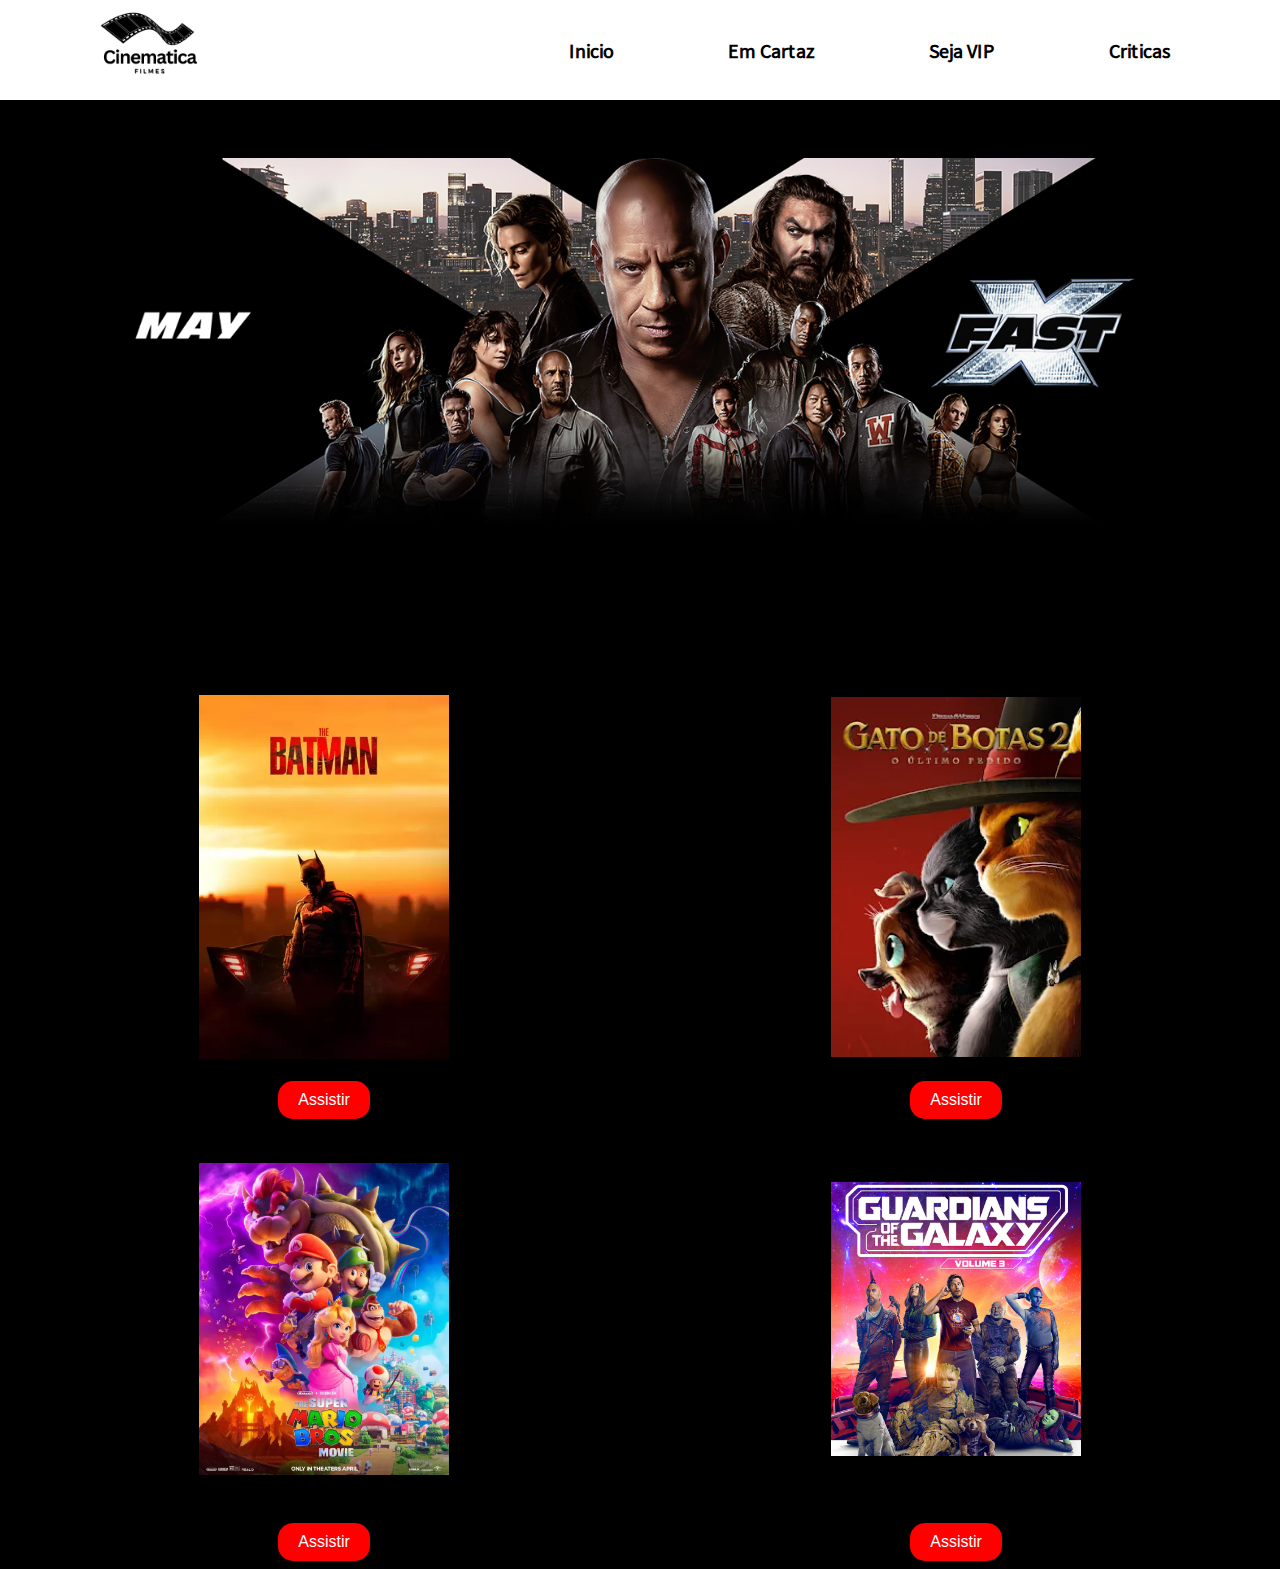
<file: Site cinema/Index.html>
<!DOCTYPE html>
<html lang="en">

<head>
    <meta charset="UTF-8">
    <meta http-equiv="X-UA-Compatible" content="IE=edge">
    <meta name="viewport" content="width=device-width, initial-scale=1.0">
    <link rel="stylesheet" type="text/css" href="EstiloINDEX.css">
    <title>Pagina inicial</title>
</head>

<body>

    <nav>
        <div id="Logo">
            <img src="Fotos/2.png">
        </div>

        <div id="Links">
            <div id="Lista">
                <ul>
                    <li><a href="Index.html">Inicio</a></li>
                    <li><a href="Galeria.html">Em Cartaz</a></li>
                    <li><a href="Contato.html">Seja VIP</a></li>
                    <li><a href="Blog.html">Criticas</a></li>
                </ul>
            </div>    
        </div>

    </nav>

    <div class="Anuncio">
        <img src="Fotos/Veloz.jpeg">
    </div>

    <div class="perfect-pair">

        <div id="batman">
            <div id=foto>
                <img src="Fotos/505fd67a0bef993e07a27e6a9356058b.webp">
            </div>
            <input type="button" value="Assistir">  
        </div>

            <div id="Gato">
                <div id=foto>
                    <img src="Fotos/Gato de botas.webp">
                </div>
                <input type="button" value="Assistir">
            </div>    

    </div>

    <div class="perfect-pair">

        <div id="Mario">
            <div id=foto>
                <img src="Fotos/Super mario.webp">
            </div>
            <input type="button" value="Assistir">    
        </div>

            <div id="Guardiões">
                <div id=foto>
                    <img src="Fotos/Guardioes.jpg">
                </div>
                <input type="button" value="Assistir">
        </div>

    </div>

</body>
</html>
</file>
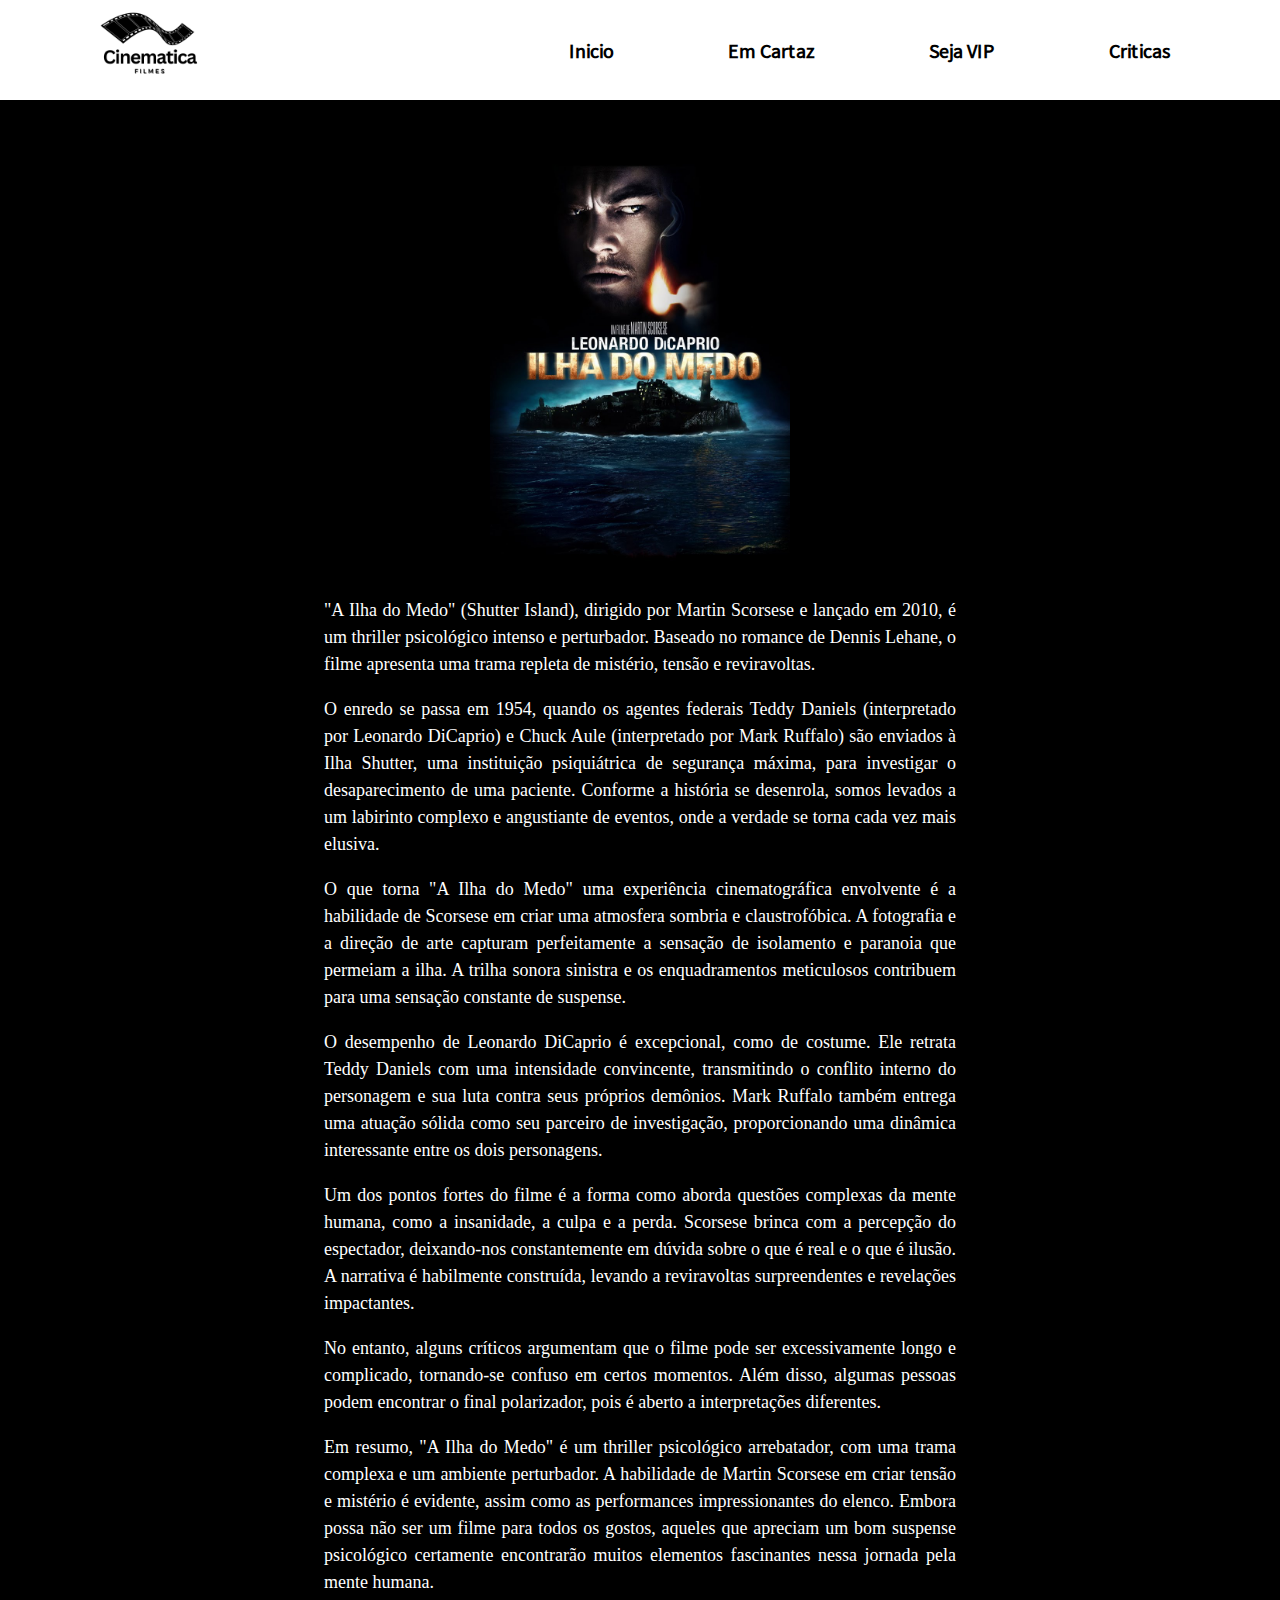
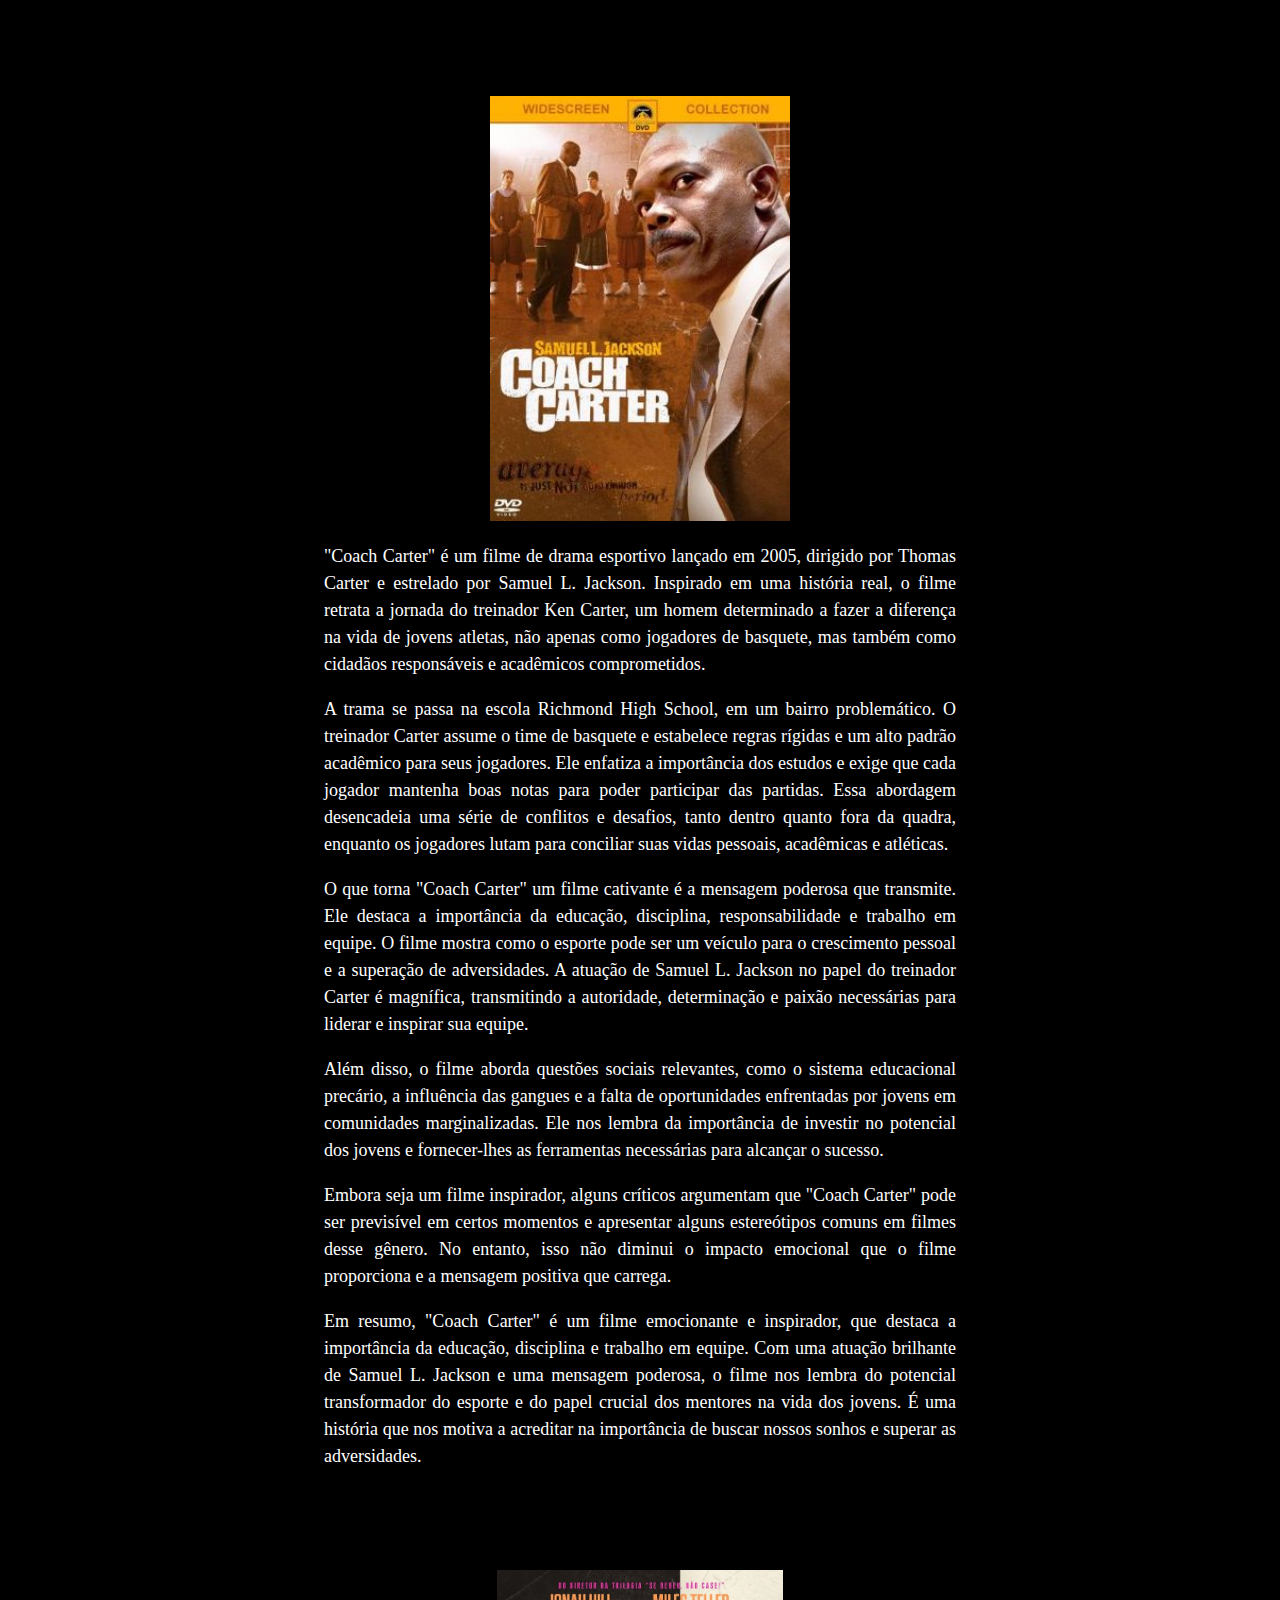
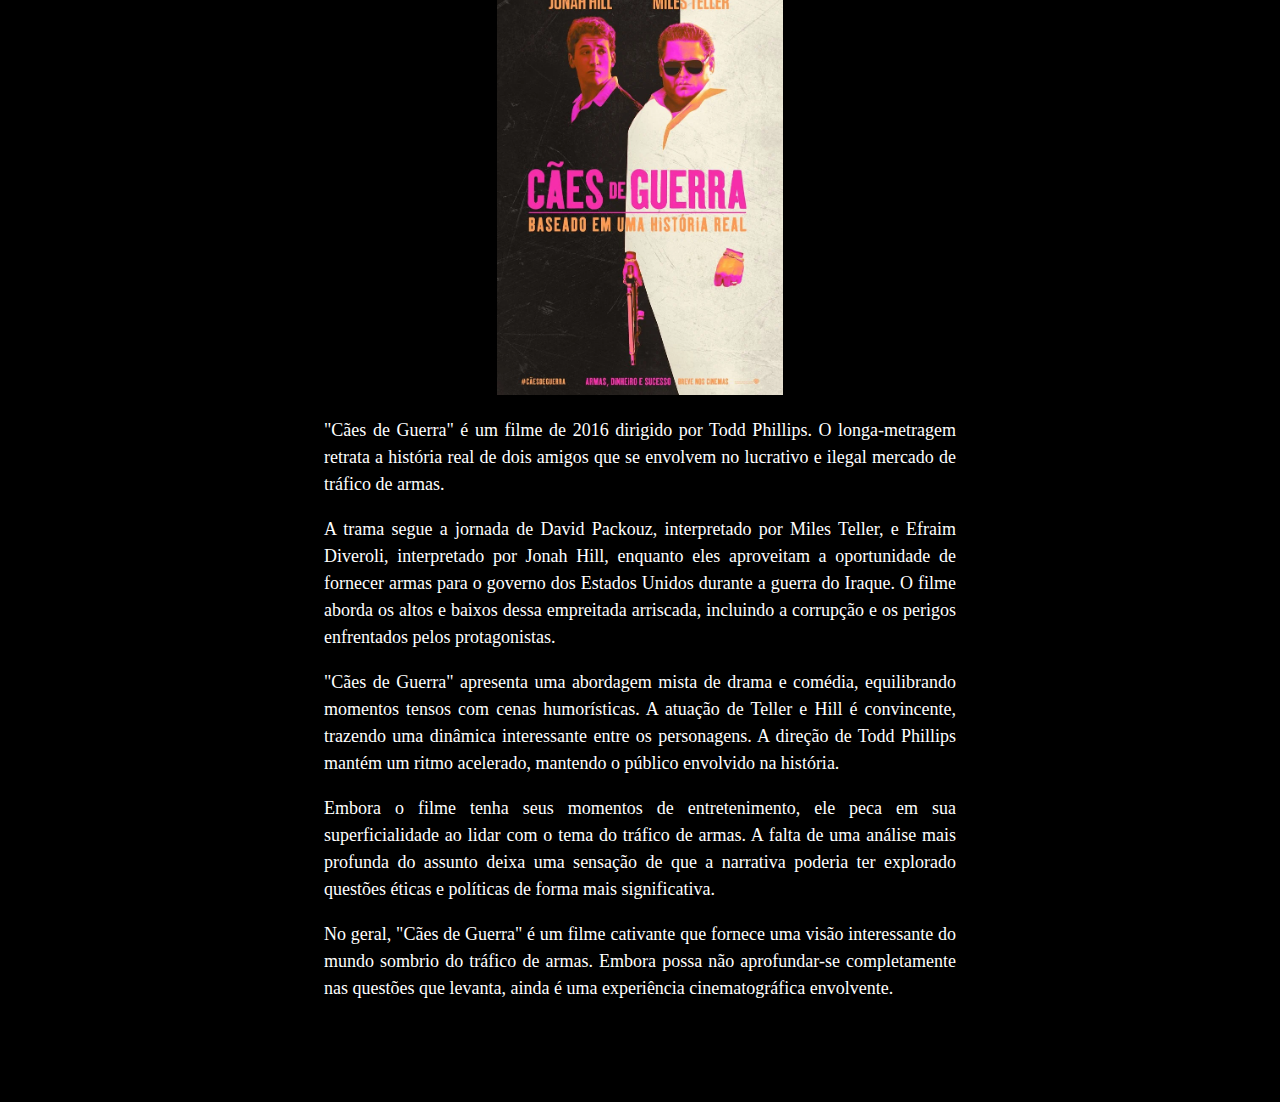
<file: Site cinema/Blog.html>
<!DOCTYPE html>
<html lang="pt-br">

<head>
    <meta charset="UTF-8">
    <meta http-equiv="X-UA-Compatible" content="IE=edge">
    <meta name="viewport" content="width=device-width, initial-scale=1.0">
    <link rel="stylesheet" type="text/css" href="EstiloBLOG.css">
    <title>Blog</title>
</head>

<body>

    <nav>
        <div id="Logo">
            <img src="Fotos/2.png">
        </div>

        <div id="Links">
            <div id="Lista">
                <ul>
                    <li><a href="Index.html">Inicio</a></li>
                    <li><a href="Galeria.html">Em Cartaz</a></li>
                    <li><a href="Contato.html">Seja VIP</a></li>
                    <li><a href="Blog.html">Criticas</a></li>
                </ul>
            </div>    
        </div>

    </nav>
    <div id="Titulo1"><h1></h1></div>
    <div class="nos">
        <img src="Fotos/ILHA-DO-MEDO.jpg">
        <p>"A Ilha do Medo" (Shutter Island), dirigido por Martin Scorsese e lançado em 2010, é um thriller psicológico intenso e perturbador. Baseado no romance de Dennis Lehane, o filme apresenta uma trama repleta de mistério, tensão e reviravoltas.</p>
	<p>O enredo se passa em 1954, quando os agentes federais Teddy Daniels (interpretado por Leonardo DiCaprio) e Chuck Aule (interpretado por Mark Ruffalo) são enviados à Ilha Shutter, uma instituição psiquiátrica de segurança máxima, para investigar o desaparecimento de uma paciente. Conforme a história se desenrola, somos levados a um labirinto complexo e angustiante de eventos, onde a verdade se torna cada vez mais elusiva.</p>
	<p>O que torna "A Ilha do Medo" uma experiência cinematográfica envolvente é a habilidade de Scorsese em criar uma atmosfera sombria e claustrofóbica. A fotografia e a direção de arte capturam perfeitamente a sensação de isolamento e paranoia que permeiam a ilha. A trilha sonora sinistra e os enquadramentos meticulosos contribuem para uma sensação constante de suspense.</p>
	<p>O desempenho de Leonardo DiCaprio é excepcional, como de costume. Ele retrata Teddy Daniels com uma intensidade convincente, transmitindo o conflito interno do personagem e sua luta contra seus próprios demônios. Mark Ruffalo também entrega uma atuação sólida como seu parceiro de investigação, proporcionando uma dinâmica interessante entre os dois personagens.</p>
	<p>Um dos pontos fortes do filme é a forma como aborda questões complexas da mente humana, como a insanidade, a culpa e a perda. Scorsese brinca com a percepção do espectador, deixando-nos constantemente em dúvida sobre o que é real e o que é ilusão. A narrativa é habilmente construída, levando a reviravoltas surpreendentes e revelações impactantes.</p>
	<p>No entanto, alguns críticos argumentam que o filme pode ser excessivamente longo e complicado, tornando-se confuso em certos momentos. Além disso, algumas pessoas podem encontrar o final polarizador, pois é aberto a interpretações diferentes.</p>
	<p>Em resumo, "A Ilha do Medo" é um thriller psicológico arrebatador, com uma trama complexa e um ambiente perturbador. A habilidade de Martin Scorsese em criar tensão e mistério é evidente, assim como as performances impressionantes do elenco. Embora possa não ser um filme para todos os gostos, aqueles que apreciam um bom suspense psicológico certamente encontrarão muitos elementos fascinantes nessa jornada pela mente humana.</p>
    </div>
    
    <div class="nos">
        <img src="Fotos/carter.jpg">
        <p>"Coach Carter" é um filme de drama esportivo lançado em 2005, dirigido por Thomas Carter e estrelado por Samuel L. Jackson. Inspirado em uma história real, o filme retrata a jornada do treinador Ken Carter, um homem determinado a fazer a diferença na vida de jovens atletas, não apenas como jogadores de basquete, mas também como cidadãos responsáveis e acadêmicos comprometidos.</p>
	<p>A trama se passa na escola Richmond High School, em um bairro problemático. O treinador Carter assume o time de basquete e estabelece regras rígidas e um alto padrão acadêmico para seus jogadores. Ele enfatiza a importância dos estudos e exige que cada jogador mantenha boas notas para poder participar das partidas. Essa abordagem desencadeia uma série de conflitos e desafios, tanto dentro quanto fora da quadra, enquanto os jogadores lutam para conciliar suas vidas pessoais, acadêmicas e atléticas.</p>
	<p>O que torna "Coach Carter" um filme cativante é a mensagem poderosa que transmite. Ele destaca a importância da educação, disciplina, responsabilidade e trabalho em equipe. O filme mostra como o esporte pode ser um veículo para o crescimento pessoal e a superação de adversidades. A atuação de Samuel L. Jackson no papel do treinador Carter é magnífica, transmitindo a autoridade, determinação e paixão necessárias para liderar e inspirar sua equipe.</p>
	<p>Além disso, o filme aborda questões sociais relevantes, como o sistema educacional precário, a influência das gangues e a falta de oportunidades enfrentadas por jovens em comunidades marginalizadas. Ele nos lembra da importância de investir no potencial dos jovens e fornecer-lhes as ferramentas necessárias para alcançar o sucesso.</p>
	<p>Embora seja um filme inspirador, alguns críticos argumentam que "Coach Carter" pode ser previsível em certos momentos e apresentar alguns estereótipos comuns em filmes desse gênero. No entanto, isso não diminui o impacto emocional que o filme proporciona e a mensagem positiva que carrega.</p>
	<p>Em resumo, "Coach Carter" é um filme emocionante e inspirador, que destaca a importância da educação, disciplina e trabalho em equipe. Com uma atuação brilhante de Samuel L. Jackson e uma mensagem poderosa, o filme nos lembra do potencial transformador do esporte e do papel crucial dos mentores na vida dos jovens. É uma história que nos motiva a acreditar na importância de buscar nossos sonhos e superar as adversidades.</p>
    </div>

    <div class="nos">
        <img src="Fotos/caes de pinto.webp">
        <p>
            "Cães de Guerra" é um filme de 2016 dirigido por Todd Phillips. O longa-metragem retrata a história real de dois amigos que se envolvem no lucrativo e ilegal mercado de tráfico de armas.
          </p>
          <p>
            A trama segue a jornada de David Packouz, interpretado por Miles Teller, e Efraim Diveroli, interpretado por Jonah Hill, enquanto eles aproveitam a oportunidade de fornecer armas para o governo dos Estados Unidos durante a guerra do Iraque. O filme aborda os altos e baixos dessa empreitada arriscada, incluindo a corrupção e os perigos enfrentados pelos protagonistas.
          </p>
          <p>
            "Cães de Guerra" apresenta uma abordagem mista de drama e comédia, equilibrando momentos tensos com cenas humorísticas. A atuação de Teller e Hill é convincente, trazendo uma dinâmica interessante entre os personagens. A direção de Todd Phillips mantém um ritmo acelerado, mantendo o público envolvido na história.
          </p>
          <p>
            Embora o filme tenha seus momentos de entretenimento, ele peca em sua superficialidade ao lidar com o tema do tráfico de armas. A falta de uma análise mais profunda do assunto deixa uma sensação de que a narrativa poderia ter explorado questões éticas e políticas de forma mais significativa.
          </p>
          <p>
            No geral, "Cães de Guerra" é um filme cativante que fornece uma visão interessante do mundo sombrio do tráfico de armas. Embora possa não aprofundar-se completamente nas questões que levanta, ainda é uma experiência cinematográfica envolvente.
          </p>
    </div>    


</body>
</file>
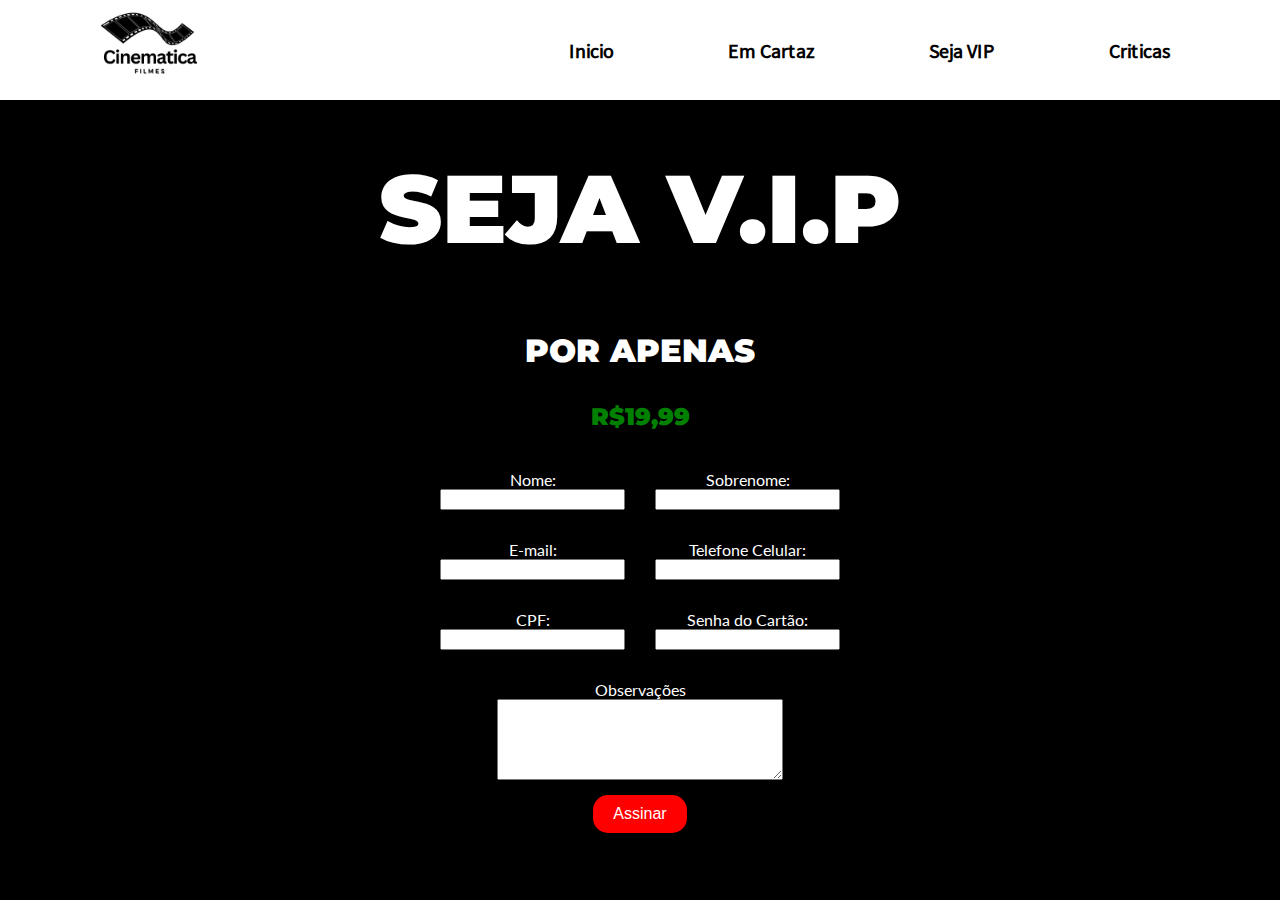
<file: Site cinema/Contato.html>
<!DOCTYPE html>
<html lang="pt-br">

<head>
    <meta charset="UTF-8">
    <meta http-equiv="X-UA-Compatible" content="IE=edge">
    <meta name="viewport" content="width=device-width, initial-scale=1.0">
    <link rel="stylesheet" type="text/css" href="EstiloCONTATO.css">
    <link rel="preconnect" href="https://fonts.googleapis.com">
<link rel="preconnect" href="https://fonts.gstatic.com" crossorigin>
<link href="https://fonts.googleapis.com/css2?family=Lato&display=swap" rel="stylesheet">
    <title>Espectador V.I.P</title>
</head>

<body>

    <nav>
        <div id="Logo">
            <img src="Fotos/2.png">
        </div>

        <div id="Links">
            <div id="Lista">
                <ul>
                    <li><a href="Index.html">Inicio</a></li>
                    <li><a href="Galeria.html">Em Cartaz</a></li>
                    <li><a href="Contato.html">Seja VIP</a></li>
                    <li><a href="Blog.html">Criticas</a></li>
                </ul>
            </div>    
        </div>

    </nav>
    
    <div id="textinho">
        <h1>SEJA V.I.P</h1>
    </div>

        <div id="preco"><p> POR APENAS</p></div> <div id="p_verde"><p>R$19,99</p></div>

    <form>
        <Div class="formulario">
            <div class="Nome">
            <label for="Nome" id="Nome" name="Nome">Nome:</label> <label for="" id="" name=""></label>
            <input type="text">
            </div>

            <div class="Nome">
            <label for="Sobrenome" id="Sobrenome" name="Sobrenome">Sobrenome:</label>
            <input type="text">
            </div>
        </Div>

        <Div class="formulario">
            <div class="Nome">
            <label for="email" id="email" name="email">E-mail:</label>
            <input type="email">
            </div>

            <div class="Nome">
            <label for="telefone" id="telefone" name="telefone">Telefone Celular:</label>
            <input type="tel">
            </div>
        </Div>

        <div class="formulario">
            <div class="Nome">
            <label for="CPF" id="CPF" name="CPF">CPF:</label>
            <input type="number">
            </div>

            <div class="Nome">
            <label for="Cartao" id="Cartao" name="Cartao">Senha do Cartão:</label>
            <input type="number">
            </div>
        </div>

        <div class="formulario">
            <div class="Nome">
            <label for="obs">Observações</label>
            <textarea id="obs" name="obs" rows="5" cols="33"></textarea>
            </div>
        </div>
    </form>

    <div id="alinha"><input type="button" value="Assinar"></div>
    
</body>
</html>
</file>
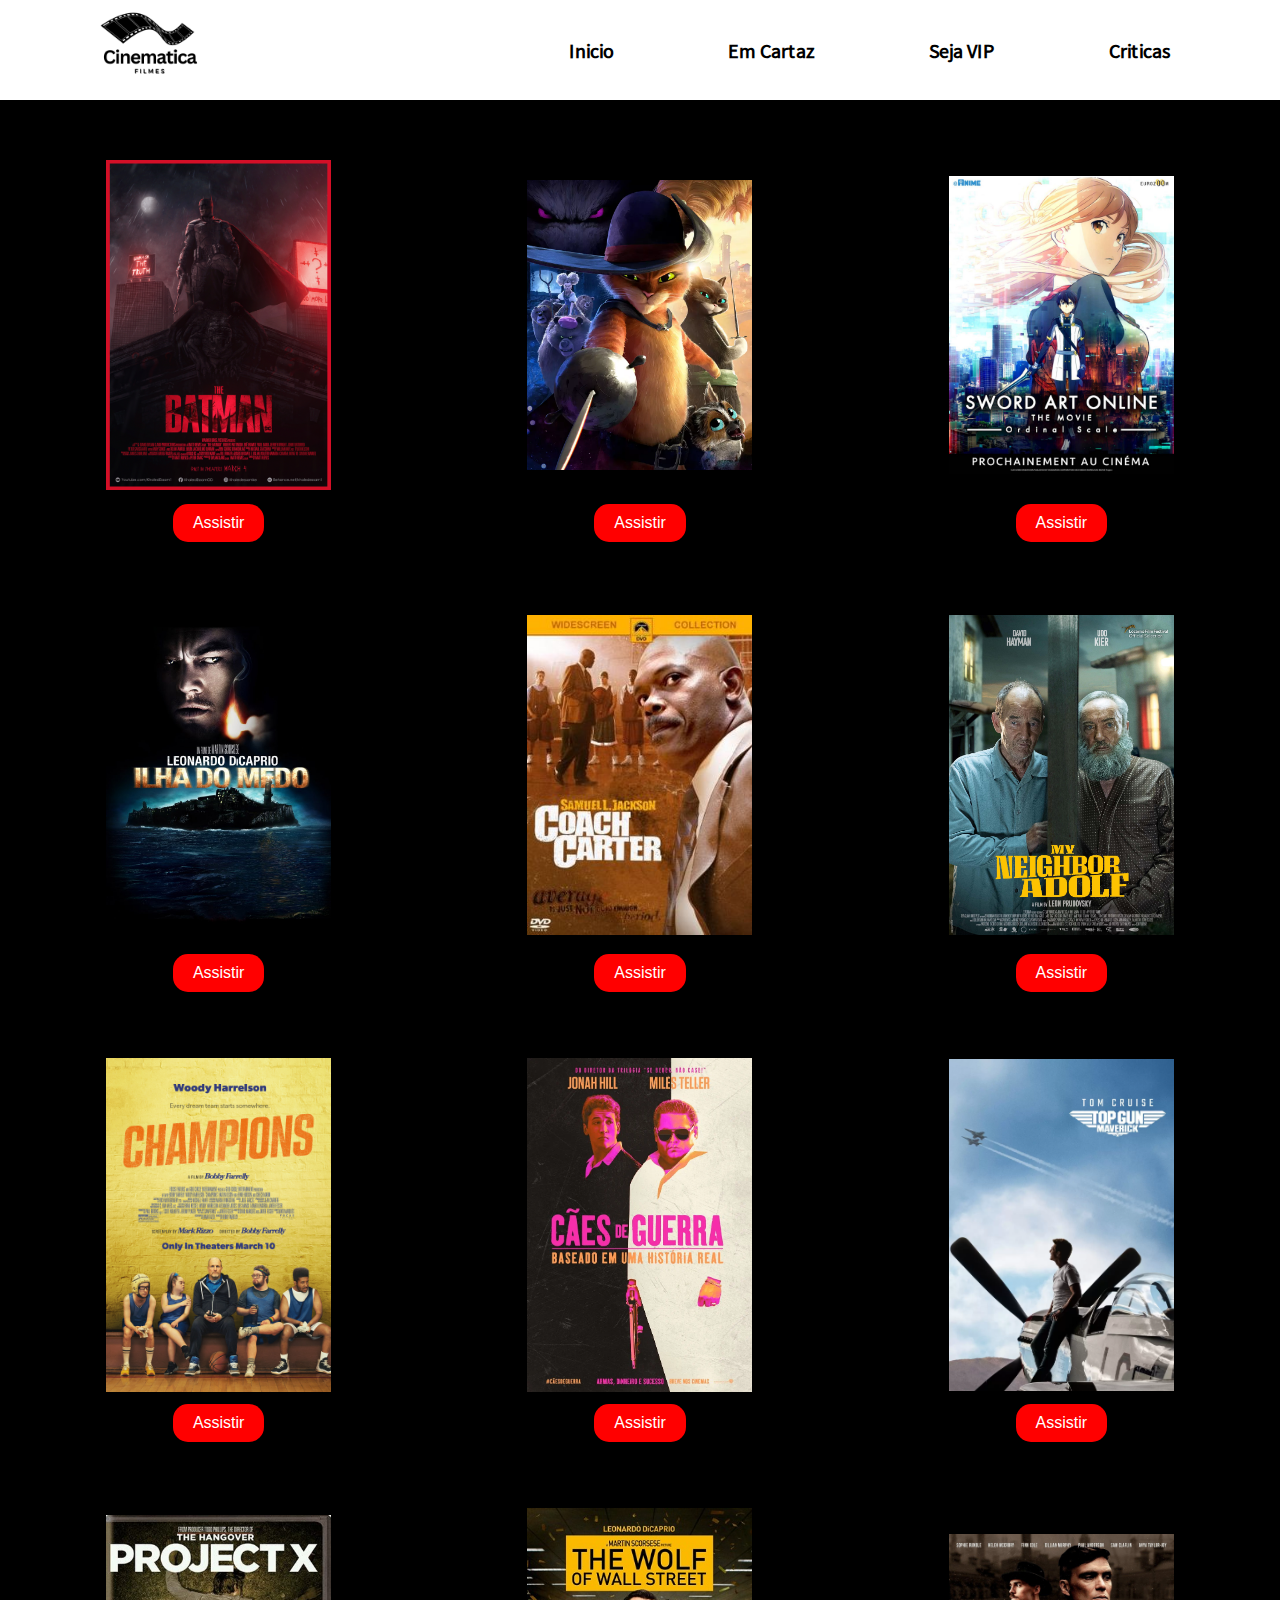
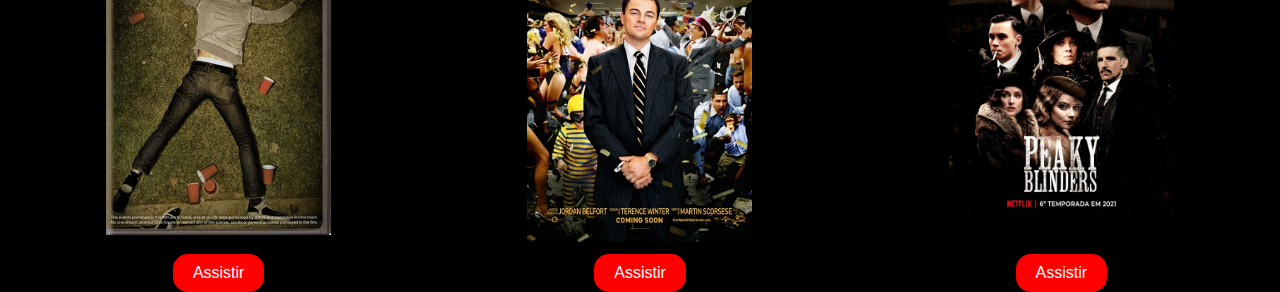
<file: Site cinema/Galeria.html>
<!DOCTYPE html>
<html lang="en">

<head>
    <meta charset="UTF-8">
    <meta http-equiv="X-UA-Compatible" content="IE=edge">
    <meta name="viewport" content="width=device-width, initial-scale=1.0">
    <link rel="stylesheet" type="text/css" href="EstiloGALERIA.css">
    <title>Pagina inicial</title>
</head>

<body>

    <nav>
        <div id="Logo">
            <img src="Fotos/2.png">
        </div>

        <div id="Links">
            <div id="Lista">
                <ul>
                    <li><a href="Index.html">Inicio</a></li>
                    <li><a href="Galeria.html">Em Cartaz</a></li>
                    <li><a href="Contato.html">Seja VIP</a></li>
                    <li><a href="Blog.html">Criticas</a></li>
                </ul>
            </div>    
        </div>

    </nav>

    <div class="Galeria">

        <div class="Foto">
            <img src="Fotos/batmin.png">
             <div class="texto">     
            <input type="button" value="Assistir">
        </div>  
        </div>

        <div class="Foto">
            <img src="Fotos/gato de buetas.webp">
             <div class="texto">     
            <input type="button" value="Assistir">
        </div>  
        </div>

        <div class="Foto">
            <img src="Fotos/GAY.jpg">
             <div class="texto">     
            <input type="button" value="Assistir">
        </div>  
        </div>
    </div> 

    <div class="Galeria">
        <div class="Foto">
            <img src="Fotos/ILHA-DO-MEDO.jpg">
             <div class="texto">     
            <input type="button" value="Assistir">
        </div>  
        </div>

        <div class="Foto">
            <img src="Fotos/carter.jpg">
             <div class="texto">     
            <input type="button" value="Assistir">
        </div>  
        </div>

        <div class="Foto">
            <img src="Fotos/adolf.jpg">
             <div class="texto">     
            <input type="button" value="Assistir">
        </div>  
        </div>
    </div>        


    <div class="Galeria">    
        <div class="Foto">
            <img src="Fotos/champion.jpg">
             <div class="texto">     
            <input type="button" value="Assistir">
        </div>  
        </div>

        <div class="Foto">
            <img src="Fotos/caes de pinto.webp">
             <div class="texto">     
            <input type="button" value="Assistir">
        </div>  
        </div>

        <div class="Foto">
            <img src="Fotos/top gung.webp">
             <div class="texto">     
            <input type="button" value="Assistir">
        </div>  
        </div>
    </div> 

    <div class="Galeria">
        <div class="Foto">
            <img src="Fotos/project.jpg">
             <div class="texto">     
            <input type="button" value="Assistir">
        </div>  
            
        </div>

        <div class="Foto">
            <img src="Fotos/lobinho.jpg">
             <div class="texto">     
            <input type="button" value="Assistir">
        </div>  
            
            
        </div>

        <div class="Foto">
            <img src="Fotos/peaky.jpg">
             <div class="texto">     
            <input type="button" value="Assistir">
        </div>  
            
        </div> 
    </div>      

</body>
</file>
<file: Site cinema/EstiloINDEX.css>
nav {
    display: flex;
    align-items: center;
    background-color: white;
    position: fixed;
    top: 0;
    left: 0;
    width: 100%;
    height: 100px;
}

#Logo img{
    text-align: left;
    width: 100px;
    height: 100px;
    padding-left: 100px;
    
}

#Links {
    text-align: right;
    width: 100%;
}

#Lista {
    list-style-type: none;
    padding-right: 70px;
    padding-left: 70px;
}

#Lista li {
    display: inline;
    font-size: 20px;
    font-family: Sans;
    text-align: center;
    font-weight: bold;
    padding-right: 40px;
    padding-left: 70px;
}

#Lista a {
    text-decoration: none;
    color: black;
}



.Anuncio img{
    width: 100%;
    height: 500px;
    margin: auto;
    margin-top: 150px;
    margin-bottom: 15px ;
    aspect-ratio: 4/3;
    object-fit: contain;
    align-content: center;
}


.perfect-pair {
    display: flex;
    width: 100%;
    align-items: center;
}


#batman {
    text-align: center;
    width: 100%;
    margin-right: 150px;
    margin-left: 150px;
}

#Gato {
    text-align: center;
    width: 100%;
    margin-left: 150px;
    margin-right: 150px;
}

#Mario  {
    text-align: center;
    width: 100%;
    margin-right: 150px;
    margin-left: 150px;

}

#Guardiões {
    text-align: center;
    width: 100%;
    margin-right: 150px;
    margin-left: 150px;

}

#foto img{
    width: 250px;
    height: 400px;
    aspect-ratio: 4/3;
    object-fit: contain;
}

h4 {
    width: 100%;
    color: white;
    text-align: justify;
    font-family: Sans;
    font-style: normal;
    font-size: 15px;
}

html {
    background-color: black;
}

@font-face { 
    font-family: Sans;
    src: url(Source_Sans_Pro/SourceSansPro-Regular.ttf); 
}

input[type="button"] {
    background-color: red;
    border: none;
    color: white;
    padding: 10px 20px;
    text-align: center;
    text-decoration: none;
    display: inline-block;
    font-size: 16px;
    transition-duration: 0.4s;
    cursor: pointer;
    border-radius: 15px;
}

input[type="button"]:hover {
    background-color:  #4CAF50;
  }
</file>
<file: Site cinema/EstiloBLOG.css>
html {
    background-color: black;
}

nav {
    display: flex;
    align-items: center;
    background-color: white;
    position: fixed;
    top: 0;
    left: 0;
    width: 100%;
    height: 100px;
}

#Logo img{
    text-align: left;
    width: 100px;
    height: 100px;
    padding-left: 100px;
    
}

#Links {
    text-align: right;
    width: 100%;
}

#Lista {
    list-style-type: none;
    padding-right: 70px;
    padding-left: 70px;
}

#Lista li {
    display: inline;
    font-size: 20px;
    font-family: Sans;
    text-align: center;
    font-weight: bold;
    padding-right: 40px;
    padding-left: 70px;
}

#Lista a {
    text-decoration: none;
    color: black;
}

#Titulo1 {
    margin-top: 150px;
    color: white;
    font-size: 48px;
    font-family: MontB;
    margin-bottom: 25px;
}

.nos {
    text-align: center;
    width: 50%;
    margin: auto;
    margin-bottom: 100px;
    color: white;
}

@font-face { 
    font-family: Sans;
    src: url(Source_Sans_Pro/SourceSansPro-Regular.ttf); 
}

@font-face {
    font-family: MontB;
    src: url(static/Montserrat-Black.ttf);
}

h1 {
    font-size: 24px;
    text-align: center;
}
p {
    font-size: 18px;
    line-height: 1.5;
    text-align: justify;
    font-family: Lato;
}

img {
    object-fit: contain;
    width: 300px;
    height: 425px;
}
</file>
<file: Site cinema/EstiloCONTATO.css>
html {
    background-color: black;
}
    
nav {
    display: flex;
    align-items: center;
    background-color: white;
    position: fixed;
    top: 0;
    left: 0;
    width: 100%;
    height: 100px;
}

#Logo img{
    text-align: left;
    width: 100px;
    height: 100px;
    padding-left: 100px;
    
}

#Links {
    text-align: right;
    width: 100%;
}

#Lista {
    list-style-type: none;
    padding-right: 70px;
    padding-left: 70px;
}

#Lista li {
    display: inline;
    font-size: 20px;
    font-family: Sans;
    text-align: center;
    font-weight: bold;
    padding-right: 40px;
    padding-left: 70px;
}

#Lista a {
    text-decoration: none;
    color: black;
}
#textinho {
    text-align: center;
    color: white;
    margin-top: 150px;
    font-family: MontB;
    font-size: 48px;
}

#preco {
    text-align: center;
    color:white;
    font-family: MontB;
    font-size: 32px;
}

#p_verde {
    text-align: center;
    color:green;
    font-family: MontB;
    font-size: 24px;
}

.formulario {
    justify-content: center;
    display: flex;
    text-align: center;
    color: white;
    font-family: Lato;
}

.Nome {
    display: flex;
    flex-direction: column;
    padding: 15px;
    color: white;
}

@font-face { 
    font-family: Sans;
    src: url(Source_Sans_Pro/SourceSansPro-Regular.ttf); 
}

@font-face {
    font-family: MontB;
    src: url(static/Montserrat-Black.ttf);
}
input[type="button"] {
    background-color: red;
    border: none;
    color: white;
    padding: 10px 20px;
    text-align: center;
    text-decoration: none;
    display: inline-block;
    font-size: 16px;
    transition-duration: 0.4s;
    cursor: pointer;
    border-radius: 15px;
}

input[type="button"]:hover {
    background-color:  #4CAF50;
  }

  #alinha {
    text-align: center;
  }
</file>
<file: Site cinema/EstiloGALERIA.css>
html {
    background-color: black;
}

nav {
    display: flex;
    align-items: center;
    background-color: white;
    position: fixed;
    top: 0;
    left: 0;
    width: 100%;
    height: 100px;
    
}

#Logo img{
    text-align: left;
    width: 100px;
    height: 100px;
    padding-left: 100px;
    
}

#Links {
    text-align: right;
    width: 100%;
}

#Lista {
    list-style-type: none;
    padding-right: 70px;
    padding-left: 70px;
}

#Lista li {
    display: inline;
    font-size: 20px;
    font-family: Sans;
    text-align: center;
    font-weight: bold;
    padding-right: 40px;
    padding-left: 70px;
}

#Lista a {
    text-decoration: none;
    color: black;
}


.Galeria {
    display: flex;
    height: 300px;
    width: 100%;
    margin-top: 150px;
}

.Foto {
    width: 100%;
    justify-content: center;
    text-align: center
}

.texto {
    flex-direction: column;
    color: white;
}

@font-face { 
    font-family: Sans;
    src: url(Source_Sans_Pro/SourceSansPro-Regular.ttf); 
}

img {
    object-fit: contain;
    width: 225px;
    height: 350px;
}

input[type="button"] {
    background-color: red;
    border: none;
    color: white;
    padding: 10px 20px;
    text-align: center;
    text-decoration: none;
    display: inline-block;
    font-size: 16px;
    transition-duration: 0.4s;
    cursor: pointer;
    border-radius: 15px;
}

input[type="button"]:hover {
    background-color:  #4CAF50;
  }
</file>
